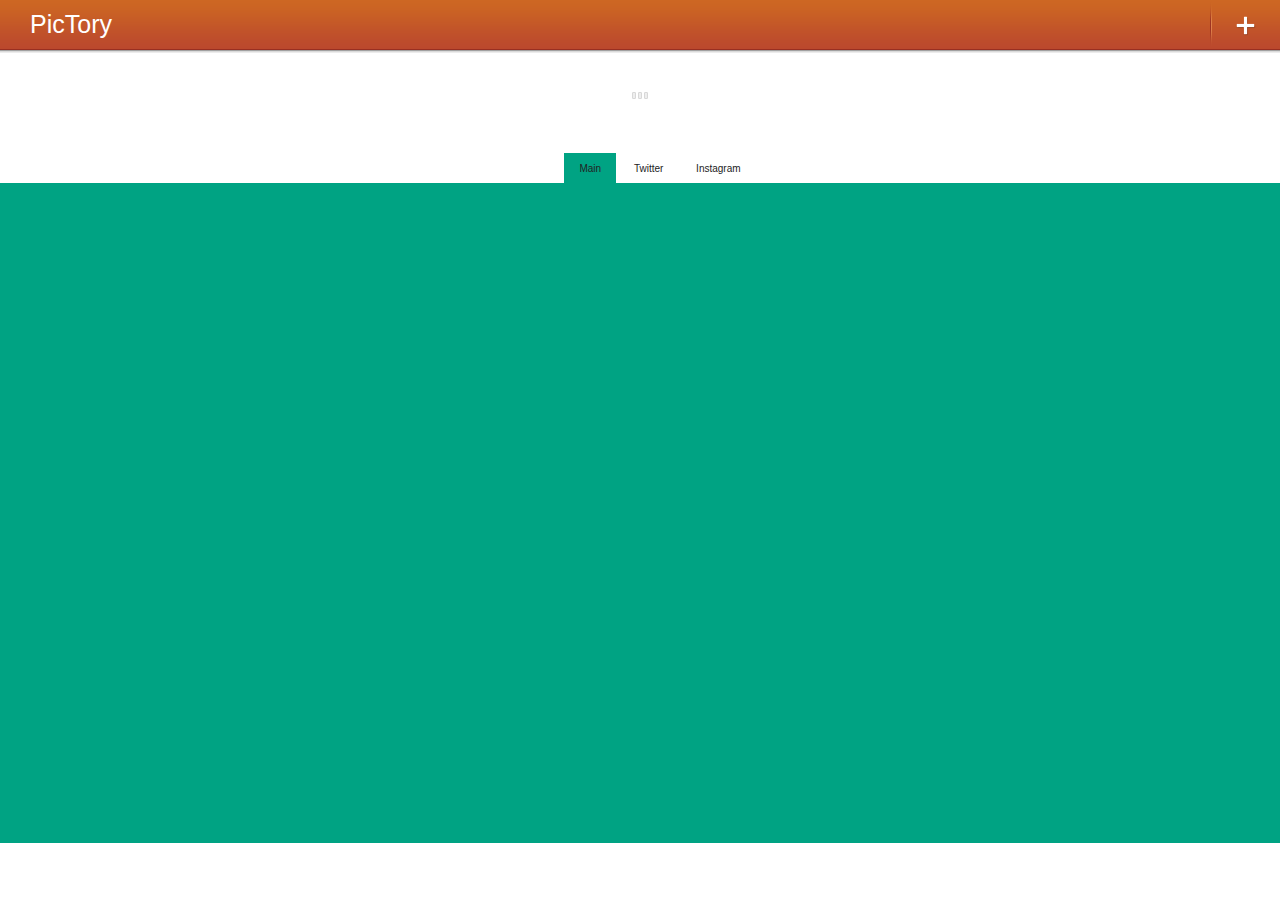
<file: index.html>
<!DOCTYPE html>
<html>
<head>
	<meta charset="utf-8" />
	<title>PicTory</title>
	<link rel="stylesheet" type="text/css" href="css/headers.css" />
	<link rel="stylesheet" type="text/css" href="css/input_areas.css" />
	<link rel="stylesheet" type="text/css" href="css/buttons.css" />
	<link rel="stylesheet" type="text/css" href="css/action_icons.css" />
	<link rel="stylesheet" type="text/css" href="css/my.css" />
	<link rel="stylesheet" type="text/css" href="css/timeline.css" />
	<script src="js/jquery.js"></script>
	<script src="js/jquery.event.move.js"></script>
	<script src="js/jquery.event.swipe.js"></script>
	<script src="js/app.js"></script>
	<script src="js/d3.js"></script>
	<script src="js/timeline.js"></script>
	<script src="js/carousel.js"></script>
</head>
<body role="app">
	<main id="main" role="region">
		<header>
			<menu type="toolbar">
				<a data-link="share"><span class="icon icon-add">compartir</span></a>
			</menu>
			<h1>PicTory</h1>
		</header>
		<aside id="timeline">
			<img class="loading" src="img/ajax-loader.gif" />
		</aside>
		<nav>
			<ul>
				<li class="tab-link current" data-tab="mine">Main</li>
				<li class="tab-link" data-tab="Twitter">Twitter</li>
				<li class="tab-link" data-tab="Instagram">Instagram</li>
			</ul>
		</nav>
		<section id="mine" class="current"></section>
		<section id="twitter"></section>
		<section id="instalar"></section>
	</main>
	<section id="share" hidden role="region">
		<header>
			<a data-link="main"><span class="icon icon-back">volver</span></a>
			<h1>Comparte</h1>
		</header>
		<form id="upload" onsubmit="return false">
			<input type="hidden" name="latitud"></input>
			<input type="hidden" name="longitud"></input>
			<p>
				<input type="text" name="titulo" placeholder="Título" maxlength="30" required />
			</p>
			<p>
				<textarea name="descripcion" placeholder="Descripción" maxlength="120"></textarea>
			<p>
				<img id="media" class="imagenTemporal empty" src="img/empty.png" />
				<input id="media-sec" style="display:none" type="file" />
				<span class="removeImage">X</span>
				<select name="categoria">
					<option disabled="disabled" selected="selected">Categorías</option>
					<option>Eventos/Ocio</option> 
					<option>Animales</option>
					<option>Comida</option>
					<option>Deporte</option>
					<option>Viajes/Turismo</option>
					<option>Personas</option>
				</select>
			</p>
			<p>
				<button type="button" class="default">Comparte</button>
			</p>
		</form>
	</section>

</body>
</html>
</file>
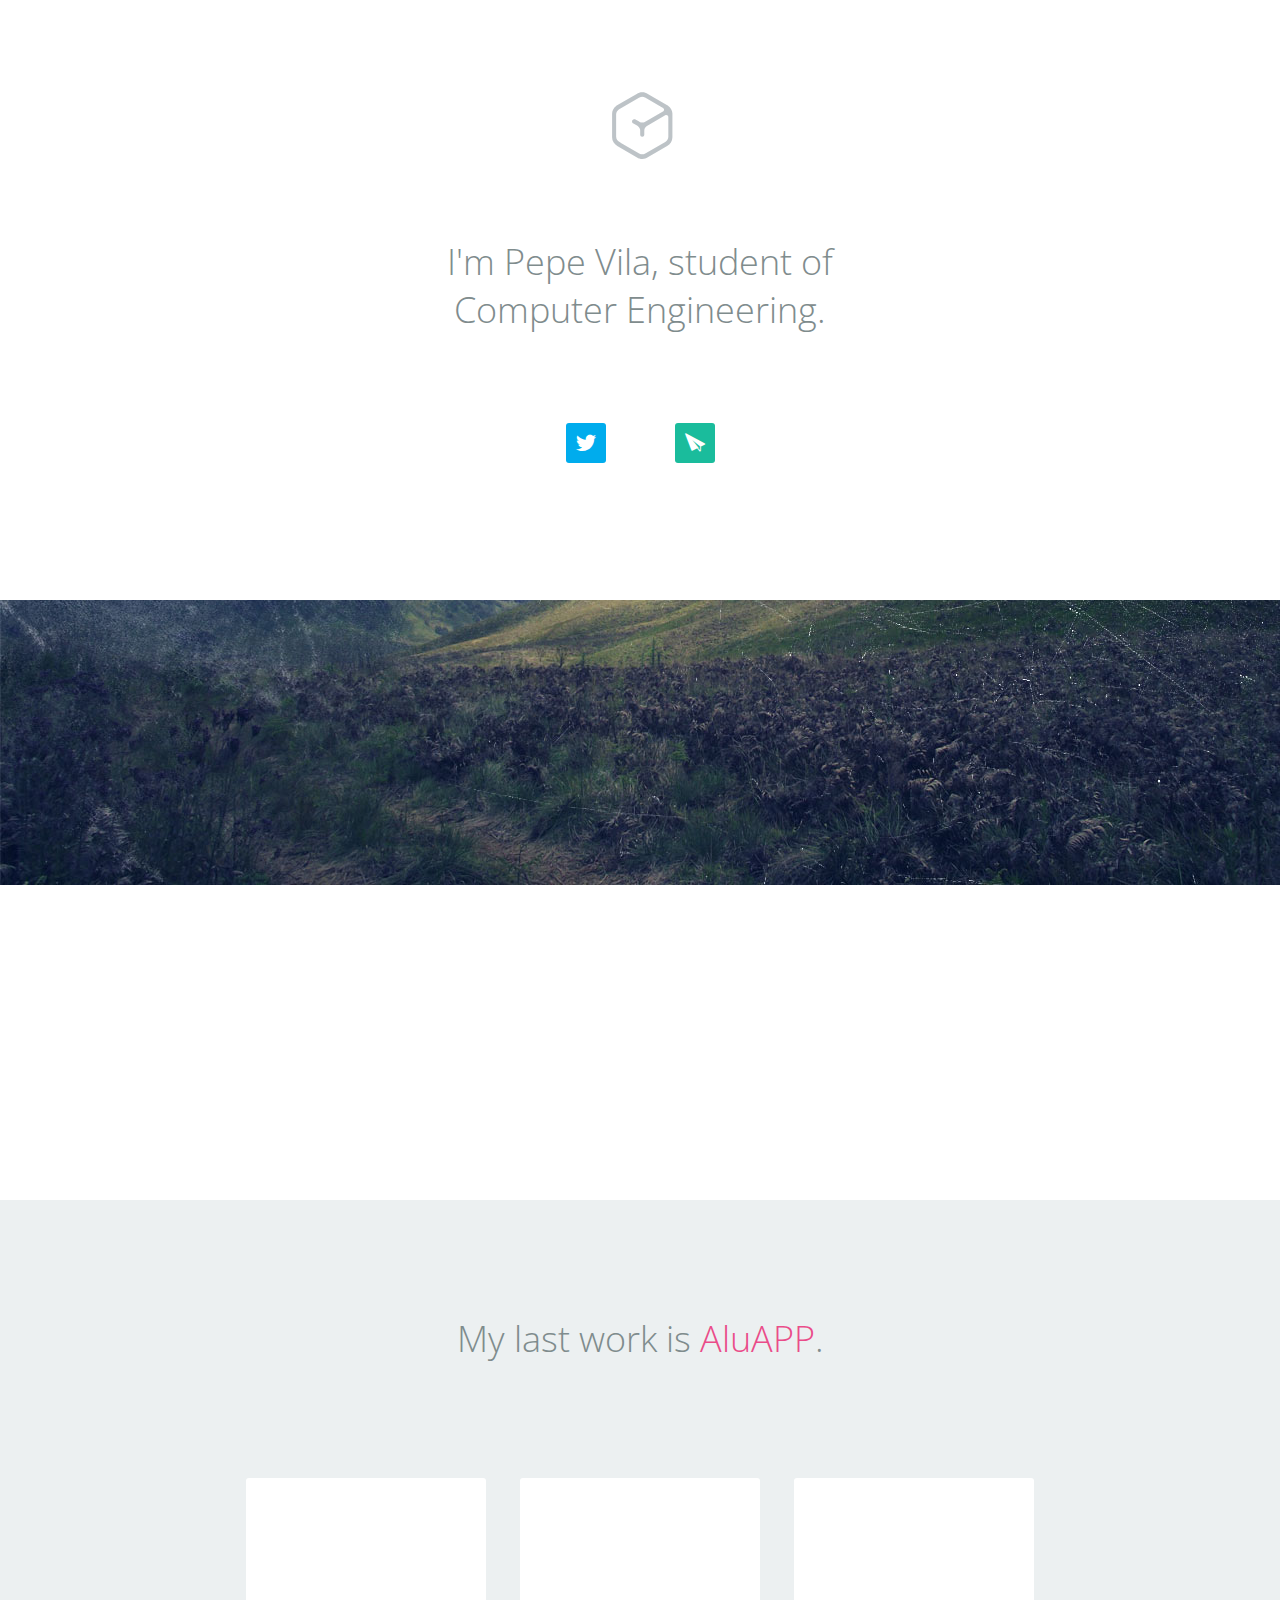
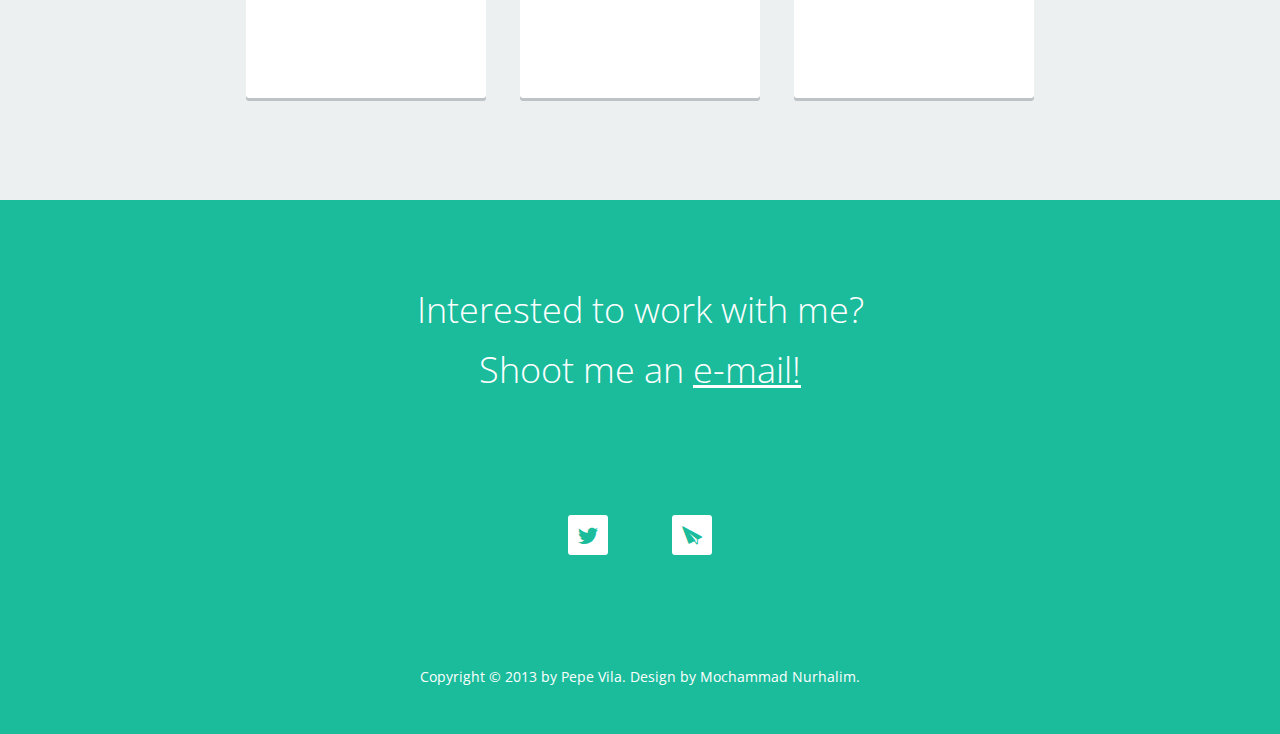
<file: web/index.html>
<!DOCTYPE html>
<html>
<head>

	<meta http-equiv="Content-Type" content="text/html; charset=UTF-8" />
	<title>Pepe Vila</title>

	<link rel="shortcut icon" href="img/fav.png" />
	<link rel="stylesheet" type="text/css" href="css/style.css" />
	<link rel="stylesheet" type="text/css" href="css/css.css" media="only screen and (min-device-width: 768px)" />
	<link rel="stylesheet" type="text/css" href="css/m-css.css" media="only screen and (max-device-width: 767px)" />
	
	<script type="text/javascript" src="js/jquery-latest.js"></script>
	<script type="text/javascript" src="js/main.js"></script>

</head>

<body data-twttr-rendered="true">

<header>
	<a href="index.html" class="logo"><span aria-hidden="true" class="icon-oe"></span></a>
	<div class="quote">I'm Pepe Vila, student of<br />Computer Engineering.</div>
	<div class="icon">
		<div class="twitter"><a href="https://twitter.com/cgvwzq" class="a"><span aria-hidden="true" class="icon-Twitter"></span></a></div>
		<div class="plane"><a href="mailto:pvtolkien@gmail.com" class="a"><span aria-hidden="true" class="icon-plane"></span></a></div>
	</div>
</header>

<!-- CONTENT -->
<div class="banner">
	<img src="img/photo.jpg" alt="Banner" data-type="vertical" data-start="0" data-speed="6" data-end="" data-current="-175" style="top: -175px;" />
	<div class="quote" data-type="vertical" data-start="0" data-speed="3" data-end="" data-current="330" style="top: 330px;">Focusing on Web Security and Backend programming.<br>I <a href="#" id="towork" class="underlink">work</a> as a freelancer and do <a href="http://hendrix-http.cps.unizar.es/~a594190/" class="underlink">stuff</a>.
	</div>
</div>

<section class="wrapper">
	<div class="quote">My last work is <a href="#" class="underlink">AluAPP</a>.</div>
	<div class="drib-list clearfix" id="user">
		<div class="drib-item" style="opacity: 1; top: 0px;"><div class="drib-image"></div></div>
		<div class="drib-item" style="opacity: 1; top: 0px;"><div class="drib-image"></div></div>
		<div class="drib-item" style="opacity: 1; top: 0px;"><div class="drib-image"></div></div>
	</div>	
</section>

<footer>
	<div class="quote">Interested to work with me?<br />Shoot me an <a href="mailto:pvtolkien@gmail.com">e-mail!</a></div> 

	<div class="icon">
		<div class="twitter"><a href="https://twitter.com/cgvwzq"><span aria-hidden="true" class="icon-Twitter"></span></a></div>
		<div class="plane"><a href="mailto:pvtolkien@gmail.com"><span aria-hidden="true" class="icon-plane"></span></a></div>
	</div>

	<div class="copyright">Copyright © 2013 by <a href="index.html">Pepe Vila</a>. Design by Mochammad Nurhalim.</div>
	<div class="clear"></div>

</footer>

</body>
</html>
</file>
<file: css/headers.css>
/* ----------------------------------
 * HEADERS: default
 * ---------------------------------- */
*[role="region"] > header:first-child {
  position: relative;
  z-index: 10;
  padding: 0;
  height: 5rem;
  color: #fff;
  background: url(headers/images/ui/header.png) repeat-x 0 0;
  background-size: auto 100%;
  border: none;
}

*[role="region"] > header:first-child:after {
  content: "";
  display: block;
  height: 0.3rem;
  position: absolute;
  top: 100%;
  left: 0;
  right: 0;
  background: url(headers/images/ui/shadow.png) repeat-x;
  background-size: auto 100%;
}

*[role="region"] > header:first-child h1 {
  font-size: 2.5rem;
  line-height: 4.8rem;
  text-align: left;
  color: #fff;
  white-space: nowrap;
  text-overflow: ellipsis;
  display: block;
  overflow: hidden;
  margin: 0 0 0 3rem;
  padding-right: 1rem;
  height: 100%;
  font-weight: normal;
}

*[role="region"] > header:first-child h1 em {
  font-weight: 400;
  font-size: 1.5rem;
  line-height: 1em;
  font-style: normal;
}

*[role="region"] > header:first-child form {
  display: block;
  overflow: hidden;
  position: relative;
  padding: 1rem 1rem 0 0.5rem ;
  margin-left: 2.5rem;
}

*[role="region"] > header:first-child input[type="text"] {
  width: 100%;
  height: 3rem;
  box-sizing: border-box;
  -moz-box-sizing: border-box;
  padding: 0 0.8rem;
  border: solid 0.1rem #9d4123;
  border-top-color: #a6501e;
  border-radius: 0.3rem;
  background: #fff url(headers/images/ui/shadow.png) repeat-x left -0.1rem;
  font-size: 1.5rem;
  line-height: 3em;
  box-shadow: none;
}

*[role="region"] > header:first-child form button[type="reset"] {
  font-size: 0;
  overflow: hidden;
  position: absolute;
  right: 1rem;
  top: 1rem;
  bottom: 0;
  width: 3rem;
  height: auto;
  margin: 0;
  display: none;
  border: none;
  background: url(headers/images/icons/clear.png) no-repeat center center / 1.7rem auto;
}

*[role="region"] > header:first-child input[type="text"]:valid + button[type="reset"] {
  display: block;
}

/* Generic set of actions in toolbar */
*[role="region"] > header:first-child menu[type="toolbar"] {
  height: 100%;
  float: right;
}

*[role="region"] > header:first-child menu[type="toolbar"] a,
*[role="region"] > header:first-child menu[type="toolbar"] button {
  -moz-box-sizing: border-box;
  position: relative;
  float: left;
  width: auto;
  min-width: 5rem;
  height: 5rem;
  margin-bottom: 0;
  padding: 0 1rem;
  border-radius: 0;
  line-height: 5rem;
  background: none;
  text-align: center;
  text-shadow: none;
  z-index: 5;
}

*[role="region"] > header:first-child menu[type="toolbar"] a:last-child,
*[role="region"] > header:first-child menu[type="toolbar"] button:last-child {
  background: url(headers/images/ui/separator.png) no-repeat left center / auto 4.8rem;
  margin-left: -0.2rem;
  z-index: 1;
}

*[role="region"] > header:first-child menu[type="toolbar"] {
  padding: 0;
  margin: 0;
}

*[role="region"] > header:first-child a,
*[role="region"] > header:first-child button {
  border: none;
  padding: 0;
  overflow: hidden;
  font-weight: 400;
  font-size: 1.5rem;
  line-height: 1.1em;
  color: #fff;
  border-radius: 0;
  text-decoration: none;
}


/* Pressed state */
*[role="region"] > header:first-child a::-moz-focus-inner,
*[role="region"] > header:first-child button::-moz-focus-inner,
*[role="region"] > header:first-child a:active,
*[role="region"] > header:first-child button:active,
*[role="region"] > header:first-child a:focus,
*[role="region"] > header:first-child button:focus {
  outline: none !important;
  border: none !important;
}

*[role="region"] > header:first-child a:not([aria-disabled="true"]):active .icon:after,
*[role="region"] > header:first-child button:not(:disabled):active .icon:after,
*[role="region"] > header:first-child menu[type="toolbar"] a:not([aria-disabled="true"]):active,
*[role="region"] > header:first-child menu[type="toolbar"] button:not(:disabled):active  {
  background: #008aaa !important;
  transition: background 0.2s ease;
}

/* Disabled state */
*[role="region"] > header:first-child menu[type="toolbar"] a[aria-disabled="true"],
*[role="region"] > header:first-child menu[type="toolbar"] button[disabled]  {
  opacity: 0.5;
}

*[role="region"] > header:first-child a:first-letter,
*[role="region"] > header:first-child button:first-letter {
  text-transform: uppercase;
}

/* Icon definitions */
*[role="region"] > header:first-child .icon {
  position: relative;
  float: none;
  display: inline-block;
  vertical-align: top;
  width: 3rem;
  height: 4.9rem;
  margin: 0 -1rem;
  background: transparent no-repeat center center / 3rem auto;
  font-size: 0;
  overflow: hidden;
}

*[role="region"] > header:first-child .icon.icon-add {
  background-image: url(headers/images/icons/add.png);
}

*[role="region"] > header:first-child .icon.icon-compose {
  background-image: url(headers/images/icons/compose.png);
}

*[role="region"] > header:first-child .icon.icon-edit {
  background-image: url(headers/images/icons/edit.png);
}

*[role="region"] > header:first-child .icon.icon-send {
  background-image: url(headers/images/icons/send.png);
}

*[role="region"] > header:first-child .icon.icon-close {
  background-image: url(headers/images/icons/close.png);
}

*[role="region"] > header:first-child .icon.icon-back {
  background-image: url(headers/images/icons/back.png);
}

*[role="region"] > header:first-child .icon.icon-menu {
  background-image: url(headers/images/icons/menu.png);
}

*[role="region"] > header:first-child .icon.icon-user {
  background-image: url(headers/images/icons/user.png);
}

*[role="region"] > header:first-child .icon.icon-reply {
  background-image: url(headers/images/icons/reply.png);
}

*[role="region"] > header:first-child .icon.icon-reply-all {
  background-image: url(headers/images/icons/reply-all.png);
}

*[role="region"] > header:first-child .icon.twitter {
  background-image: url(headers/images/icons/twitter.png);
}

/* Navigation links (back, cancel, etc) */
*[role="region"] > header:first-child > button,
*[role="region"] > header:first-child > a {
  position: absolute;
  left: 0;
  width: 5rem;
  height: 5rem;
  background: url(headers/images/ui/separator-large.png) no-repeat 2rem top / 0.2rem 5rem;
  overflow: hidden;
}

*[role="region"] > header:first-child > button::-moz-focus-inner {
  border: 0;
  padding: 0;
}

*[role="region"] > header:first-child > button .icon,
*[role="region"] > header:first-child > a .icon {
  position: static;
  display: block;
  width: 2rem;
  height: 4.9rem;
  margin: 0;
  overflow: visible;
  font-size: 0;
}

*[role="region"] > header:first-child > button .icon:after,
*[role="region"] > header:first-child > a .icon:after {
  content: "";
  position: absolute;
  left: 0;
  top: 0;
  z-index: -1;
  width: 2rem;
  height: 4.9rem;
  background-color: #a03f25;
}

*[role="region"] > header > a .icon.icon-menu,
*[role="region"] > header > button .icon.icon-menu {
  background-position: -1.1rem center;
}

/* ----------------------------------
 * HEADERS: subheader
 * ---------------------------------- */

*[role="region"] > header {
  z-index: 0;
  height: auto;
}

*[role="region"] > header:after {
  display: none;
}

*[role="region"] header h2 {
  margin: 0;
  padding: 0.8rem 3rem;
  color: #424242;
  font-weight: 400;
  font-size: 1.5rem;
  line-height: 1.8rem;
  border-bottom: solid 0.1rem #e6e6e6;
}

/* ----------------------------------
 * HEADERS: dark
 * ---------------------------------- */
*[role="region"].skin-dark > header:first-child,
.skin-dark *[role="region"] > header:first-child {
  background-image: url(headers/images/ui/dark/header.png);
}

*[role="region"].skin-dark > header:first-child menu[type="toolbar"] a:last-child,
.skin-dark *[role="region"] > header:first-child menu[type="toolbar"] a:last-child,
*[role="region"].skin-dark > header:first-child menu[type="toolbar"] button:last-child,
.skin-dark *[role="region"] > header:first-child menu[type="toolbar"] button:last-child {
  background: url(headers/images/ui/dark/separator.png) no-repeat left center / auto 4.8rem;
}

/* Navigation links (back, cancel, etc) */
*[role="region"].skin-dark > header:first-child > a .icon:after,
.skin-dark *[role="region"] > header:first-child > a .icon:after,
*[role="region"].skin-dark > header:first-child > button .icon:after,
.skin-dark *[role="region"] > header:first-child > button .icon:after {
  background-image:  url(headers/images/ui/dark/negative.png);
  background-color: transparent;
}

*[role="region"].skin-dark > header:first-child a,
.skin-dark *[role="region"] > header:first-child a,
*[role="region"].skin-dark > header:first-child button,
.skin-dark *[role="region"] > header:first-child button {
  background: url(headers/images/ui/dark/separator-large.png) no-repeat 2rem top / 0.2rem 4.8rem;
}

*[role="region"].skin-dark header h2,
.skin-dark *[role="region"] header h2 {
  background: #2e3c3f url(headers/images/ui/organic/subheader.png);
  color: #fff;
  border: none;
}

/* ----------------------------------
 * HEADERS: organic
 * ---------------------------------- */

*[role="region"].skin-organic > header:first-child,
.skin-organic *[role="region"] > header:first-child {
  background-image: url(headers/images/ui/noise-pattern.png), url(headers/images/ui/organic/header.png);
  background-size: auto;
}

*[role="region"].skin-organic > header:first-child menu[type="toolbar"] a:last-child,
.skin-organic *[role="region"] > header:first-child menu[type="toolbar"] a:last-child,
*[role="region"].skin-organic > header:first-child menu[type="toolbar"] button:last-child,
.skin-organic *[role="region"] > header:first-child menu[type="toolbar"] button:last-child {
  background: url(headers/images/ui/organic/separator.png) no-repeat left center / auto 4.8rem;
}

/* Navigation links (back, cancel, etc) */
*[role="region"].skin-organic > header:first-child > a .icon:after,
.skin-organic *[role="region"] > header:first-child > a .icon:after,
*[role="region"].skin-organic > header:first-child > button .icon:after,
.skin-organic *[role="region"] > header > button .icon:after {
  background: #23292b url(headers/images/ui/noise-pattern.png);
  background-size: auto;
}

*[role="region"].skin-organic > header:first-child a,
.skin-organic *[role="region"] > header:first-child a,
*[role="region"].skin-organic > header:first-child button,
.skin-organic *[role="region"] > header:first-child button {
  background: url(headers/images/ui/organic/separator-large.png) no-repeat 2rem top / 0.2rem 4.8rem;
}

*[role="region"].skin-organic header h2,
.skin-organic *[role="region"] header h2 {
  background: #5c6a6d url(headers/images/ui/organic/subheader.png);
  color: #fff;
  border: none;
}

/* ----------------------------------
 * HEADERS: right-to-left tweaks
 * ---------------------------------- */

html[dir="rtl"] *[role="region"] > header:first-child h1 {
  text-align: right;
  margin: 0 3rem 0 0;
}

html[dir="rtl"] *[role="region"] > header:first-child button,
html[dir="rtl"] *[role="region"] > header:first-child a {
  left: inherit;
  right: 0;
}

html[dir="rtl"] *[role="region"] > header:first-child > button .icon,
html[dir="rtl"] *[role="region"] > header:first-child > a .icon {
  margin-left: 0;
  margin-right: -2rem;
}

html[dir="rtl"] *[role="region"] > header:first-child > button .icon:after,
html[dir="rtl"] *[role="region"] > header:first-child > a .icon:after {
  left: inherit;
  right: 0;
}

html[dir="rtl"] *[role="region"] > header:first-child .icon.icon-back {
  background-image: url(headers/images/icons/back-rtl.png);
}
</file>
<file: css/input_areas.css>
input[type="text"],
input[type="password"],
input[type="email"],
input[type="tel"],
input[type="search"],
input[type="url"],
input[type="number"],
input[type="date"],
textarea {
  -moz-box-sizing: border-box;
  box-sizing: border-box;
  display: block;
  overflow: hidden;
  width: 100%;
  height: 4rem;
  resize: none;
  padding: 0 1.2rem;
  font-size: 1.8rem;
  line-height: 4rem;
  border: 0.1rem solid #ccc;
  border-radius: 0.3rem;
  box-shadow: none;
  background: #fff url(input_areas/images/ui/shadow.png) repeat-x;
}

textarea {
  height: 10rem;
  max-height: 10rem;
  line-height: 2rem;
  margin: 0;
}

input:invalid,
textarea:invalid {
  border: 0.1rem solid #820000;
  color: #b90000;
}

input::-moz-placeholder,
textarea::-moz-placeholder {
  color: #858585;
  opacity: 1;
}

input:-moz-placeholder,
textarea:-moz-placeholder {
  color: #858585;
  opacity: 1;
}

form p {
  position: relative;
  margin: 0;
}

form p + p {
  margin-top: 1rem;
}

form p input + button[type="reset"],
form p textarea + button[type="reset"] {
  position: absolute;
  top: 50%;
  right: 0;
  width: 3rem;
  height: 4rem;
  padding: 0;
  border: none;
  font-size: 0;
  opacity: 0;
  pointer-events: none;
  background: transparent url(input_areas/images/icons/clear.png) no-repeat 50% 50% / 1.7rem auto;
}

form.skin-dark p input + button[type="reset"],
form.skin-dark p textarea + button[type="reset"] {
  background-image: url(input_areas/images/icons/clear-dark.png);
}

li input + button[type="reset"]:after,
li textarea + button[type="reset"]:after {
  background: none;
}

form p input + button[type="reset"],
form p textarea + button[type="reset"] {
  top: 0;
  margin: 0;
}

textarea {
  padding: 1.2rem;
}

form p input:focus {
  padding-right: 3rem;
}

form p input:focus + button[type="reset"],
form p textarea:focus + button[type="reset"] {
  opacity: 1;
  pointer-events: all;
}

/* Fieldset */
fieldset {
  position: relative;
  overflow: hidden;
  margin: 0;
  padding: 0;
  border-radius: 0.3rem;
  border: 0.1rem solid rgba(0,0,0,.2);
  font-size: 1.8rem;
  line-height: 1em;
  background: #fff url(input_areas/images/ui/shadow.png) repeat-x left top;
}

fieldset  + fieldset {
  margin-top: 1.5rem;
}

fieldset legend {
  -moz-box-sizing: border-box;
  box-sizing: border-box;
  position: absolute;
  width: 9.5rem;
  height: 100%;
  padding: 0 0.5rem 0 1.5rem;
  white-space: nowrap;
  text-overflow: ellipsis;
  overflow: hidden;
  color: #333;
  line-height: 4rem;
  text-transform: uppercase;
}

fieldset legend.action {
  background: url(input_areas/images/icons/arrow.png) no-repeat 100% 100% / 1.2rem;
}

fieldset legend:active {
  background-color: #008caa;
  text-shadow: 0.1rem 0.1rem 0 rgba(255,255,255,.3);
}

fieldset section input[type="text"],
fieldset section input[type="password"],
fieldset section input[type="email"],
fieldset section input[type="tel"],
fieldset section input[type="search"],
fieldset section input[type="number"],
fieldset section textarea {
  height: 4rem;
  border: none;
  border-radius: 0;
  background: none;
}

fieldset section {
  display: block;
  border-left: 0.1rem solid #ddd;
  border-radius: 0 0.3rem 0.3rem 0;
  overflow: hidden;
  margin-left: 9.5rem;
}

fieldset section p {
  margin: 0;
  border-bottom: 0.1rem solid #ddd;
}

fieldset section p:last-child {
  border-bottom: none;
}

form[role="search"] {
  position: relative;
  height: 3.7rem;
  background: #dbe3eb;
}

form[role="search"].skin-dark {
  background: url(input_areas/images/ui/background-dark.png) repeat;
  background-size: 2rem;
}

form[role="search"].bottom {
  background: #fff;
}

form[role="search"]:before {
  content: "";
  position: absolute;
  top: 1rem;
  left: 1rem;
  height: 1.6rem;
  width: 1.6rem;
  background: url(input_areas/images/icons/search.png) no-repeat;
  background-size: 1.6rem;
}

form[role="search"].bottom:before {
  display: none;
}

form[role="search"].skin-dark:before {
  background-image: url(input_areas/images/icons/search-dark.png);
}

form[role="search"]:after {
  content: "";
  position: absolute;
  top: 3.6rem;
  right: 0;
  left: 0;
  height: 0.4rem;
  background: url(input_areas/images/ui/shadow-search.png) repeat-x left top;
  border-top: 0.1rem solid #fff;
}

form[role="search"].bottom:after {
  content: "";
  position: absolute;
  top: -0.4rem;
  background: url(input_areas/images/ui/shadow-invert.png) repeat-x 0 100%;
  border-color: transparent;
}
form[role="search"].skin-dark:after {
  border-color: #2b3538;
}

section[role="region"] > header:first-child + form[role="search"]:after{
  background: none;
}

form[role="search"] p {
  padding: 0.4rem 1.2rem 0 3.2rem;
  overflow: hidden;
}

form[role="search"].bottom p {
  padding: 0.4rem 1.2rem 0 1.2rem;
}

form[role="search"] p input,
form[role="search"] p textarea {
  height: 3rem;
  border: none;
  background: none;
  font-size: 1.8rem;
  padding: 0.5rem 0;
}

form[role="search"] p input:focus {
  padding: 0 2rem 0 0;
}

form[role="search"] p input:invalid, 
form[role="search"] p textarea:invalid {
  border: none;
}

form[role="search"].skin-dark p input,
form[role="search"].skin-dark p textarea {
  color: #fff;
}

form[role="search"] button.icon {
  float: left;
  height: 3.7rem;
  width: 3rem;
  border: none;
  font-size: 0;
  background: url(input_areas/images/ui/separator.png) no-repeat 100% 50%,
              url(input_areas/images/ui/background.png) repeat-x 0 100%;
  background-size: auto 100%;
  border-radius: 0;
  margin: 0;
  padding: 0;
  margin: 0;
  position: relative;
}

form[role="search"] button.icon:before {
  content: "";
  position: absolute;
  width: 3rem;
  height: 3.7rem;
  background: transparent center no-repeat;
  top: 0;
  left: 0;
}

form[role="search"] p button[type="reset"] {
  right: 0;
}

form[role="search"] button[type="submit"] {
  float: right;
  min-width: 6rem;
  height: 3.7rem;
  padding: 0 1.5rem;
  border: none;
  color: #000;
  font-weight: 500;
  font-size: 1.6rem;
  line-height: 3.2rem;
  background: url(input_areas/images/ui/separator.png) no-repeat 0 50%;
  background-size: auto 100%;
  border-radius: 0;
  width: auto;
  border-radius: 0;
  margin: 0;
}

form[role="search"].bottom button[type="submit"] {
  color: #333;
  background: url(input_areas/images/ui/separator.png) no-repeat 0 50%,
              url(input_areas/images/ui/active.png) repeat-x 0 100%;
}

form[role="search"].skin-dark button[type="submit"] {
  color: #fff;
  background-image: url(input_areas/images/ui/separator-dark.png);
}

form[role="search"] button[type="submit"] + p > textarea {
  height: 3rem;
  line-height: 2rem;
  font-size: 1.8rem;
}

form[role="search"] button[type="submit"] + p button {
  height: 3.7rem;
}

form[role="search"].full button[type="submit"] {
  display: none;
}

form[role="search"] button.icon:active,
form[role="search"] button[type="submit"]:active {
  background: #008caa;
  text-shadow: 0.1rem 0.1rem 0 rgba(255,255,255,.3);
}

form[role="search"] button[type="submit"][disabled] {
  color: #adadad;
  background: url(input_areas/images/ui/separator.png) no-repeat 0 50%,
              url(input_areas/images/ui/background.png) repeat-x 0 100%;
}

form p button[type="reset"]:focus,
form p button[type="reset"]::-moz-focus-inner {
  border: none;
  outline: none;
}

html[dir="rtl"] form p input:valid,
html[dir="rtl"] form p input:valid:focus {
  padding: 0 1.2rem 0 3rem;
}

html[dir="rtl"] form p input + button[type="reset"],
html[dir="rtl"] form p textarea + button[type="reset"] {
  right: auto;
  left: 0;
}

html[dir="rtl"] fieldset legend.action:after {
  margin: 0 0.5rem 0 0;
}

html[dir="rtl"] fieldset legend {
  padding: 0 1.5rem 0 0.5rem;
}

html[dir="rtl"] form[role="search"] p input {
  padding: 0;
}

html[dir="rtl"] form[role="search"] p input:focus {
  padding: 0 0 0 2rem;
}

html[dir="rtl"] form[role="search"] button[type="submit"] + p > button {
  left: 0;
}
</file>
<file: css/buttons.css>
/* ----------------------------------
 * Buttons
 * ---------------------------------- */

.button::-moz-focus-inner,
a[role="button"]::-moz-focus-inner,
button::-moz-focus-inner {
  border: none;
  outline: none;
}

button,
a[role="button"],
.button {
  width: 100%;
  height: 3.8rem;
  margin: 0 0 1rem;
  padding: 0 1.5rem;
  -moz-box-sizing: border-box;
  box-sizing: border-box;
  display: inline-block;
  vertical-align: middle;
  text-overflow: ellipsis;
  white-space: nowrap;
  overflow: hidden;
  background: #fafafa url(buttons/images/ui/default.png) repeat-x left bottom / auto 100%;
  border: 0.1rem solid #a6a6a6;
  border-radius: 0.2rem;
  font-weight: 500;
  font-size: 1.6rem;
  line-height: 3.8rem;
  color: #333;
  text-align: center;
  text-shadow: 0.1rem 0.1rem 0 rgba(255,255,255,0.3);
  text-decoration: none;
  outline: none;
}

/* Press (default & recommend) */
button:active,
a[role="button"]:active,
button.recommend:active,
a.recommend[role="button"]:active  {
  border-color: #008aaa;
  background: #008aaa;
  background-size: auto 100%;
  color: #333;
}

/* Recommend */
button.recommend,
a[role="button"].recommend {
  background-image: url(buttons/images/ui/recommend.png);
  background-color: #00caf2;
  border-color: #008eab;
}

/* Danger */
button.danger,
a.danger[role="button"],
span.danger[role="button"] {
  background-image: url(buttons/images/ui/danger.png);
  background-color: #b70404;
  color: #fff;
  text-shadow: none;
  border-color: #820000;
}

/* Danger Press */
button.danger:active,
a[role="button"].danger:active,
.button.danger:active {
  background-image: url(buttons/images/ui/danger-press.png);
  background-color: #890707;
}

/* Disabled (default & recommend) */
button[disabled],
a[role="button"][aria-disabled="true"],
.button[aria-disabled="true"],
button[disabled].recommend,
a[role="button"][aria-disabled="true"].recommend,
.button[aria-disabled="true"].recommend {
  background: #e7e7e7;
  border-color: #c7c7c7;
  color: #c7c7c7;
  text-shadow: none;
  pointer-events: none;
}

/* Danger disabled */
button[disabled].danger,
.button[aria-disabled="true"].danger,
a[role="button"][aria-disabled="true"].danger {
  background: #c68484;
  border-color: #a56464;
  color: #a56464;
  text-shadow: none;
  pointer-events: none;
}

/* Disabled with dark background */
.dark button[disabled],
.dark .button[aria-disabled="true"],
.dark a[role="button"][aria-disabled="true"] {
  background: #5f5f5f;
  color: #4d4d4d;
  border-color: #4d4d4d;
  text-shadow: none;
  pointer-events: none;
}


/* ----------------------------------
 * Buttons inside lists
 * ---------------------------------- */

li button,
li a[role="button"],
li .button {
  position: relative;
  background: #e7e7e7;
  text-align: left;
  /* For hacking box-shadows we need overflow:visible; so we lose text-overflows...*/
  white-space: normal;
  overflow: visible;
}

/* Hacking box-shadow */
li button:after,
li a[role="button"]:after,
li .button:after {
  content: "";
  position: absolute;
  top: 100%;
  left: 0;
  right: 0;
  height: 0.2rem;
  background: url( buttons/images/ui/shadow.png) repeat-x left bottom / auto 100%;
}

/* Press */
li a[role="button"]:active:after,
li .button:active:after,
li button:active:after {
  opacity: 0;
}

/* Disabled */
li button[disabled]:after,
li a[role="button"][aria-disabled="true"]:after,
li .button[aria-disabled="true"]:after {
  background: none;
}

/* Icons */
li button.icon,
li a[role="button"].icon,
li .button.icon {
  padding-right: 3rem;
}

li button.icon:before,
li a[role="button"].icon:before,
li .button.icon:before {
  content: "";
  width: 3rem;
  height: 3rem;
  position: absolute;
  top: 50%;
  right: 0;
  margin-top: -1.5rem;
  background: transparent no-repeat center center / 100% auto;
  pointer-events: none;
}

li button.icon-view:before,
li a[role="button"].icon-view:before {
  background: url(buttons/images/icons/view.png) no-repeat 1.6rem 0 / 1rem 9rem;
}

li button.icon-view:active:before,
li a[role="button"].icon-view:active:before {
  background-position: 1.6rem -3rem;
}

li button.icon-view:disabled:before,
li a[role="button"][aria-disabled="true"].icon-view:before {
  background-position: 1.6rem -6rem;
}

li button.icon-dialog,
li a[role="button"].icon-dialog,
li .button.icon-dialog {
  font-size: 1.7rem;
}

li button.icon-dialog:before,
li a[role="button"].icon-dialog:before,
li .button.icon-dialog:before {
  background: url(buttons/images/icons/dialog.png) no-repeat 1.6rem 0 / 1rem 9rem;
  top: 100%;
  margin-top: -2.4rem;
}

li button.icon-dialog:active:before,
li a[role="button"].icon-dialog:active:before,
li .button.icon-dialog:active:before {
  background-position: 1.6rem -3rem;
}

li button.icon-dialog:disabled:before,
li a[role="button"][aria-disabled="true"].icon-dialog:before,
li .button[aria-disabled="true"].icon-dialog:before {
  background-position: 1.6rem -6rem;
}


/* ----------------------------------
 * Buttons inside lists, compact mode
 * ---------------------------------- */

ul.compact,
ol.compact {
  padding: 0 1.5rem 1.5rem 1.5rem;
}

ul.compact li,
ol.compact li {
  padding: 1.5rem 0 0.5rem 0;
  border-bottom: solid #bdbdbd 0.1rem;
  display: block;
  overflow: hidden;
}

ul.compact li label,
ol.compact li label {
  padding: 0 1.5rem 1rem 1.5rem;
  color: #333;
  font-weight: normal;
  font-size: 1.6rem;
  line-height: 1.8rem;
  display: block;
  text-overflow: ellipsis;
  white-space: nowrap;
  overflow: hidden;
}

/* Inputs inside of .button */
.button input,
body[role="application"] .button input {
  border: 0;
  background: none;
}

/* Hides dropdown arrow until bug #649849 is fixed */
.button.icon select {
   width: 130%;
}
</file>
<file: css/action_icons.css>
.action-icon:before {  width: 3rem;  height: 3rem;  position: absolute;  content: "";  background: url(action_icons.png) no-repeat;  background-size: 3rem 192rem;}button.action-icon,a[role="button"].action-icon {  padding: 0 2rem 0 4rem;  text-align: left;  position: relative;  color: #717171;}button.action-icon:before,a[role="button"].action-icon:before {  left: 0.5rem;  top: 0.3rem;}*[role="region"] > header:first-child .icon.action-icon:before {  top: 1rem;  left: 0;}*[role="region"] > header:first-child menu[type="toolbar"] a:last-child .icon.action-icon:before, *[role="region"] > header:first-child menu[type="toolbar"] button:last-child .icon.action-icon:before {  top: 1rem;  left: 0;}*[role="region"] > header:first-child > button .icon.action-icon:before, *[role="region"] > header:first-child > a .icon.action-icon:before {  left: -0.5rem;}[role="toolbar"] button {  position: relative;}[role="toolbar"] .action-icon:before {  left: 1.25rem;  top: 0.5rem;}[data-type="list"] aside.icon {  top: 1.5rem;  height: 4.5rem;}[role="tablist"].bottom > [role="tab"] > a.action-icon:before {  top: 0.5rem;}[aria-disabled="true"] .action-icon:before,[disabled].action-icon:before {  opacity: 0.3;}.alarm-stop:before { background-position:  -0px -0px; }.back:before { background-position:  -0px -30px; }.bluetooth:before { background-position:  -0px -60px; }.bluetooth-transfer:before { background-position:  -0px -90px; }.bookmark:before { background-position:  -0px -120px; }.bookmarked:before { background-position:  -0px -150px; }.browser-back:before { background-position:  -0px -180px; }.browser-forward:before { background-position:  -0px -210px; }.calendar-agendaview:before { background-position:  -0px -240px; }.calendar-dayview:before { background-position:  -0px -270px; }.calendar-monthview:before { background-position:  -0px -300px; }.calendar-today:before { background-position:  -0px -330px; }.calendar-weekview:before { background-position:  -0px -360px; }.cancel:before { background-position:  -0px -390px; }.clock-addalarm:before { background-position:  -0px -420px; }.compose:before { background-position:  -0px -450px; }.contacts:before { background-position:  -0px -480px; }.copy:before { background-position:  -0px -510px; }.cut:before { background-position:  -0px -540px; }.delete:before { background-position:  -0px -570px; }.dismisskeyboard:before { background-position:  -0px -600px; }.download:before { background-position:  -0px -630px; }.downloaddark:before { background-position:  -0px -660px; }.editcontact:before { background-position:  -0px -690px; }.email-editlist:before { background-position:  -0px -720px; }.email-flag:before { background-position:  -0px -750px; }.email-forward:before { background-position:  -0px -780px; }.email-markread:before { background-position:  -0px -810px; }.email-markunread:before { background-position:  -0px -840px; }.email-reload:before { background-position:  -0px -870px; }.email-reply:before { background-position:  -0px -900px; }.email-replyall:before { background-position:  -0px -930px; }.email-send:before { background-position:  -0px -960px; }.email-share:before { background-position:  -0px -990px; }.email-sync:before { background-position:  -0px -1020px; }.forward:before { background-position:  -0px -1050px; }.lock:before { background-position:  -0px -1080px; }.menu:before { background-position:  -0px -1110px; }.move:before { background-position:  -0px -1140px; }.new:before { background-position:  -0px -1170px; }.paste:before { background-position:  -0px -1200px; }.search:before { background-position:  -0px -1230px; }.selectall:before { background-position:  -0px -1260px; }.settings:before { background-position:  -0px -1290px; }.sms:before { background-position:  -0px -1320px; }.snooze:before { background-position:  -0px -1350px; }.unlock:before { background-position:  -0px -1380px; }.user:before { background-position:  -0px -1410px; }.ut-airplanemode:before { background-position:  -0px -1440px; }.ut-airplanemode:hover:before,.ut-airplanemode:active:before { background-position:  -0px -1470px; }.ut-bluetooth:before { background-position:  -0px -1500px; }.ut-bluetooth:hover:before,.ut-bluetooth:active:before { background-position:  -0px -1530px; }.ut-settings:before { background-position:  -0px -1560px; }.ut-settings:hover:before,.ut-settings:active:before { background-position:  -0px -1830px; }.ut-settings:active:before { background-position:  -0px -1560px; }.ut-settings-data:before { background-position:  -0px -1590px; }.ut-settings-data-2g:before { background-position:  -0px -1620px; }.ut-settings-data-3g:before { background-position:  -0px -1650px; }.ut-settings-data-4g:before { background-position:  -0px -1680px; }.ut-settings-data-e:before { background-position:  -0px -1710px; }.ut-settings-data-hp:before { background-position:  -0px -1740px; }.ut-settings-data-h:before { background-position:  -0px -1770px; }.ut-settings-data-o:before { background-position:  -0px -1800px; }.ut-wifi:before { background-position:  -0px -1860px; }.ut-wifi:hover:before,.ut-wifi:active:before { background-position:  -0px -1890px; }
</file>
<file: css/my.css>
/* Root */

html, body {
	margin: 0;
	padding: 0;
	font-size: 10px;
	background-color: #fff;
	height: 100%;
}

body {
	background: none;
	font-family: Sans-serif;
	overflow-x: hidden;
}

/* Transiciones pantallas */

main, section[role=region] {
	position: absolute;
	width: 100%;
	transition-property: left;
	transition-duration: 0.5s;
	left: 0%;
	height: 100%;
	overflow-y: hidden;
}

section[role=region] {
	left: 100%;
}

main > nav {
	height: 30px;
}

/* Pestañas dentro del main */

nav ul {
	list-style: none;
	text-align: center;
}

nav > ul li {
	background: none;
	color: #222;
	display: inline-block;
	padding: 10px 15px;
	cursor: pointer;
	text-align: center;
}

nav > ul li.current{
	background: #00A383;
	color: #222;
}

main > section {
	display: none;
	background: #00A383;
	padding: 15px 0;
}

main > section.current {
	position: relative;
	overflow: hidden;
	display: block;
	height: 70%;
	margin: 0;
}

/* Main carousel */
#mine article {
	position: absolute;
	text-align: center;
	height: 100%;
	margin: auto;
	width: 100%;
}

#mine article.active {
	left: 0%;
}

#mine article.right {
	left: 100%;
}

#mine article.left {
	left: -100%;
}

#mine article img {
	max-height: 100%;
	max-width: 100%;
}

#mine article header {
	background: black;
	opacity: 0.8;
	height: 20%;
	color: white;
	position: absolute;
	left: 0;
	bottom: 0;
	width: 100%;
	padding-top: 10px;
}

#mine article header .titulo {
	font-weight: bold;
	float: left;
   	margin-left: 10px;
}

#mine article header .fecha {
	float: right;
	margin-right: 10px;
}

#mine article header .desc {
	width: 95%;
	margin: auto;
	clear: left;
	overflow: hidden;
	display: block;
	font-style:italic
}

/* Div full page for large pic */

div.fullscreen {
	padding: 10% 0;
	position: fixed;
	z-index: 9999;
	top: 0;
	left: 0;
	width: 100%;
	height: 100%;
	background-color: #000;
	text-align: center;
	overflow-y: auto;
}

div.fullscreen img {
	max-width: 100%;
	height: auto;
}

/* Sliders */

.slides_wrap {
	position: absolute;
	margin: auto;
	width: 100%;
	height: 70%;
}

.img_slides_wrap {
	background-color: #006A55;
}

.img_slide {
	padding: 0;
	width: 80%;
	height: auto;
}

/* Form compartir */
#share > form {
	margin: 20px auto;
	width: 90%;
}

#share > form .imagenTemporal {
	width: 120px;
	max-height: 180px;
	margin: 5px auto;
}

#share > form .imagenTemporal.empty {
	opacity: 0.4;
}

#share > form .removeImage {
   	display: inline-block;
   	position: absolute;
	color: white;
	border: 3px solid black;
	background-color: black;
	border-radius: 50%;
	padding: 2px;
	display: none;
}

#share > form select {
	float: right;
	padding: 0.8rem 1.5rem;
	width: 50%;
	height: 3.8rem;
	margin: 10px 0 1rem;
	-moz-box-sizing: border-box;
	overflow: hidden;
	background: #fafafa;
	border: 0.1rem solid #a6a6a6;
	border-radius: 0.2rem;
	font-weight: 500;
	font-size: 1.6rem;
	color: #333;
}
</file>
<file: css/timeline.css>
aside#timeline {
	margin: 0 auto;
	text-align: center;
	max-height: 40%;
}

img.loading {
	margin: 40px auto;	
}

svg {
	display: none;
}

svg circle {
	fill: white;
	stroke: #6699FF;
	stroke-width: 2px;
}

svg circle:active {
	opacity: 0.5;
}

svg g.axis {
	fill: none;
	stroke: #CCCCFF;
	shape-rendering: auto;
}

svg g.tick text {
	fill: gray;
	stroke: none;
}

svg g.time-info text {
	fill: white;
	opacity: 0.8;
}

svg g.time-info text.count {
	fill: white;
	stroke: black;
}

svg g.time-info rect {
	fill: #CDC8B1;
}

svg g.time-info rect:active {
	opacity: 0.5;
}

svg g.time-info rect.clicked {
	fill: #1F7A68;
	stroke: black;
}
</file>
<file: web/css/style.css>
@font-face {
	font-family: 'oelhoem';
	src:url('oelhoem.eot');
	src:url('oelhoem.eot?#iefix') format('embedded-opentype'),
		url('oelhoem.woff') format('woff'),
		url('oelhoem.ttf') format('truetype');
	font-weight: normal;
	font-style: normal;
}

[data-icon]:before {
	font-family: 'oelhoem';
	content: attr(data-icon);
	speak: none;
	font-weight: normal;
	font-variant: normal;
	text-transform: none;
	line-height: 1;
	-webkit-font-smoothing: antialiased;
}

.icon-oe, .icon-Twitter, .icon-dribbble, .icon-plane, .icon-Eye, .icon-Comment, .icon-Heart, .icon-Arrow-Right, .icon-Cart-alt {
	font-family: 'oelhoem';
	speak: none;
	font-style: normal;
	font-weight: normal;
	font-variant: normal;
	text-transform: none;
	line-height: 1;
	-webkit-font-smoothing: antialiased;
}
.icon-oe:before {
	content: "\6f";
}
.icon-Twitter:before {
	content: "\74";
}
.icon-dribbble:before {
	content: "\64";
}
.icon-plane:before {
	content: "\6d";
}
.icon-Eye:before {
	content: "\65";
}
.icon-Comment:before {
	content: "\63";
}
.icon-Heart:before {
	content: "\68";
}
.icon-Arrow-Right:before {
	content: "\72";
}
.icon-Cart-alt:before {
	content: "\73";
}

html, body, div, span, applet, object, iframe,
h1, h2, h3, h4, h5, h6, p, blockquote, pre,
a, abbr, acronym, address, big, cite, code,
del, dfn, em, img, ins, kbd, q, s, samp,
small, strike, strong, sub, sup, tt, var,
b, u, i, center,
dl, dt, dd, ol, ul, li,
fieldset, form, label, legend,
table, caption, tbody, tfoot, thead, tr, th, td,
article, aside, canvas, details, embed, 
figure, figcaption, footer, header, hgroup, 
menu, nav, output, ruby, section, summary,
time, mark, audio, video {
 margin: 0;
 padding: 0;
 border: 0;
 font-size: 100%;
 font: inherit;
 vertical-align: baseline;
}

/* HTML5 display-role reset for older browsers */
article, aside, details, figcaption, figure, 
footer, header, hgroup, menu, nav, section {
 display: block;
}
body {
 line-height: 1;
}
ol, ul {
 list-style: none;
}
blockquote, q {
 quotes: none;
}
blockquote:before, blockquote:after,
q:before, q:after {
 content: '';
 content: none;
}
table {
 border-collapse: collapse;
 border-spacing: 0;
}
</file>
<file: web/css/css.css>
@import url(http://fonts.googleapis.com/css?family=Open+Sans:400,300);

/* PARENT */

body {
	font-family: 'Open Sans', sans-serif;
	-webkit-font-smoothing: antialiased !important;
}
a, img {
	border : none;
	text-decoration:none;
}
header {
	text-align:center;
	font-family: 'Open Sans', sans-serif;
	font-size:36px;
	color:#7f8c8d;
	line-height:48px;
	background:#FFFFFF;
	height:510px;
	z-index:2;
	position:relative;
	padding:90px 0 0 0;
}
header .logo {
	color:#bdc3c7;
	-o-transition:.5s;
	-ms-transition:.5s;
	-moz-transition:.5s;
	-webkit-transition:.5s;
	transition:.5s;
}
header .logo:hover {
	color:#7f8c8d;
}
header .a {
	color:#FFFFFF;
}
header .quote {
	margin:70px 0 80px 0;
}
header .twitter , header .dribble, header .plane {
	display:inline-block;
	width:40px;
	height:40px;
	text-align:center;
	margin:0 30px 0 30px;
	top:0;
	color:#FFFFFF;
	line-height:30px;
	border-radius:3px;
	position:relative;
	-o-transition:0.05s;
	-ms-transition:0.05s;
	-moz-transition:0.05s;
	-webkit-transition:0.05s;
	transition:0.05s;
	 -webkit-transition: all 0.1s ease-in-out;
	-moz-transition: all 0.1s ease-in-out;
	-o-transition: all 0.1s ease-in-out;
	transition: all 0.1s ease-in-out;
}
header .twitter a , header .dribble a, header .plane a {
	padding:0px 10px 0px 10px;
	text-align:center;
}
header .twitter span, header .dribble span, header .plane span {
	color:#FFFFFF;
}
header .twitter {
	background:#00aced;
}
header .twitter:hover {
	background:#008dc2;
	top:-3px;
}
header .dribble {
	background:#ea4c89;
}
header .dribble:hover {
	background:#dc1c66;
	top:-3px;
}
header .plane {
	background:#1abc9c;
}
header .plane:hover {
	background:#16a085;
	top:-3px;
}
header .twitter:active, header .dribble:active, header .plane:active {
	top:0px;
}

/* HEADER SHOP */
header.shop {
	height:100px;
	padding:0;
	line-height:100px;
	font-size:18px;
	color:#7f8c8d;
	text-align:left;
	width:960px;
	margin:0 auto;
}
header.shop a.shop-a {
	color:#bfc5c6;
	-o-transition:0.2s;
	-ms-transition:0.2s;
	-moz-transition:0.2s;
	-webkit-transition:0.2s;
	transition:0.2s;
}
header.shop span {
	float:left;
	margin:32px 15px 0 0;
	font-size:36px;
}
header.shop a.shop-a:hover {
	color:#7f8c8d;
}

/* FONT */

h1, h2, h3 {
	padding:0;
	margin:0;
}
.quote {
	font-weight:300;
}
.icon-oe {
	font-size:72px;
}
.icon-Twitter, .icon-dribbble, .icon-plane {
	font-size:20px;
}
.icon-Eye, .icon-Comment, .icon-Heart {
	font-size:16px;
	color:#95a5a6;
}
.icon-Arrow-Right {
	font-size:8px;
	position:relative;
	top:-9px;
	left:0;
	 -webkit-transition: all 0.1s ease-in-out;
	-moz-transition: all 0.1s ease-in-out;
	-o-transition: all 0.1s ease-in-out;
	transition: all 0.1s ease-in-out;
	cursor:pointer;
	padding:7px;
}
#sell:hover .icon-Arrow-Right {
	left:5px;
}

/* CONTENT */
.banner {
	width:100%;
	height:260px;
	position:fixed;
	top:100px;
	left:0;
	z-index:1;
	text-align:center;
	padding:340px 0 0 0;
}
.banner img	{
	position:absolute;
	width:100%;
	min-width:1440px;
	top:-175px;
	left:0;
	z-index:0;
}
.banner .quote {
	line-height:48px;
	color:#FFFFFF;
	font-size:36px;
	position:absolute;
	z-index:1;
	top:350px;
	left:50%;
	margin:0 0 0 -400px;
}
.banner .quote a {
	color:#e74c3c;
}
.wrapper {
	background:#ecf0f1;
	height:485px;
	text-align:center;
	position:relative;
	z-index:2;
	margin:600px 0 0 0;
	padding:115px 0 0 0;
}
.wrapper .quote {
	line-height:48px;
	color:#7f8c8d;
	font-size:36px;
	position:relative;
	z-index:1;
}
.wrapper .quote a {
	color:#ea4c89;
}
#user {
	position:relative;
	margin:115px 0 0 0;
}
.wrapper .drib-item {
	opacity:0;
	background:#FFFFFF;
	border-radius:3px;
	width:200px;
	height:180px;
	display:inline-block;
	font-size:14px;
	margin:0px 15px 0 15px;
	padding:20px;
	box-shadow:0 3px 0 #bdc3c7;
	top:30px;
	position:relative;
}
.wrapper .drib-item .drib-detail {
	margin:15px 0 0 0;
	text-align:right;
}
.wrapper .drib-item .drib-detail span {
	margin:2px 0 0 0px;
}
.wrapper .drib-item .count {
	color:#bdc3c7;
}
.wrapper .drib-item .drib-detail span.item-icon {
	margin:2px 0 0 12px;
}
.last-wrap {
	background:#FFFFFF;
	height:145px;
	position:relative;
	z-index:2;
	text-align:center;
	padding:115px 0 0 0;
	font-size:36px;
}
.last-wrap a {
	color:#7f8c8d;
}
.last-wrap .red {
	color:#e74c3c;
}
#sell:hover .red {
	text-decoration:underline;
}

/* CONTENT SHOP */

section.shop {
	width:960px;
	margin:0 auto;
}
section.shop img {
	margin:0 0 20px 0;
}
section.second-shop {
	background:#ecf0f1;
	width:100%;
	margin:30px auto 0 auto;
	font-size:24px;
	font-weight:300;
	color:#7f8c8d;
	height:100px;
	line-height:100px;
	text-align:center;
	position:relative;
}
.wrap-second-shop {
	width:800px;
	position:relative;
	margin:0 auto;
	text-align:left;
}
ul.stuff {
	padding:0;
	margin:0;
	position:absolute;
	top:0;
	right:0;
}
ul.stuff li {
	opacity:0.5;
	float:left;
	-o-transition:0.2s;
	-ms-transition:0.2s;
	-moz-transition:0.2s;
	-webkit-transition:0.2s;
	transition:0.2s;
	margin:0 40px 0 0;
	line-height:1;
	padding:0;
	height:100px;
}
.fir {
	margin:40px 0 0 0;
}
.sec {
	margin:35px 0 0 0;
}
.thi {
	margin:38px 0 0 0;
}
ul.stuff li:hover {
	opacity:1;
}
.shop-item {
	width:960px;
	height:240px;
	position:relative;
	margin:0 0 20px 0;
}
.shop-item h2 {
	font-size:36px;
	font-weight:300;
	color:#1abc9c;
	padding:0 0 10px 0;
}
.shop-item h5 {
	font-size:18px;
	color:#7f8c8d;
	font-weight:300;
	padding:0;
}
.shop-item .text {
	margin:30px 0 0 0;
	font-size:14px;
	color:#95a5a6;
	line-height:18px;
}
.item-bg {
	display:none;
	z-index:2;
	position:absolute;
	top:0;
	left:0;
	width:850px;
	height:150px;
	background:#ffffff;
	opacity:1;
	padding:45px 55px 45px 55px;
}
.shop-item .image {
	z-index:1;
	position:absolute;
	top:0;
	left:0;
}
.shop-item .image .title {
	position:absolute;
	line-height:36px;
	right:45px;
	top:95px;
	text-align:right;
}
.shop-item .image h1 {
	font-size:36px;
	font-weight:300;
	color:#FFFFFF;
}
.shop-item .image h4 {
	color:#FFFFFF;
	font-size:18px;
	font-weight:300;
}
.btn-price {
	position:absolute;
	right:55px;
	bottom:30px;
	color:#FFFFFF;
	background:#e74c3c;
	border-radius:3px;
	font-size:14px;
	width:78px;
	padding:0 22px 0 0;
	height:40px;
	text-align:right;
	line-height:40px;
	cursor:pointer;
	overflow:hidden;
}
.btn-price:hover {
	background:#c0392b;
}
.btn-price span {
	text-align:center;
	padding:15px;
	position:absolute;
	left:0;
	top:0;
	background:#c0392b;
}
/* FOOTER */

footer {
	background:#1abc9c;
	position:relative;
	z-index:2;
	padding:80px 0 0 0;
	text-align:center;
}
footer.shop {
	background:#e74c3c;
}
footer .quote {
	color:#FFFFFF;
	font-size:36px;
	line-height:60px;
}
footer .quote a {
	text-decoration:underline;
	color:#FFFFFF;
	-o-transition:0.2s;
	-ms-transition:0.2s;
	-moz-transition:0.2s;
	-webkit-transition:0.2s;
	transition:0.2s;
}
footer .quote a:hover {
	opacity:0.7;
}
footer .icon {
	text-align:center;
	margin:115px auto 0 auto;
}
footer .icon a {
	color:#1abc9c;
}
footer.shop .icon a {
	color:#e74c3c;
}
footer .twitter , footer .dribble, footer .plane {
	display:inline-block;
	width:40px;
	height:40px;
	text-align:center;
	margin:0 30px 0 30px;
	color:#1abc9c;
	line-height:43px;
	border-radius:3px;
	background:#FFFFFF;
	position:relative;
	-o-transition:0.05s;
	-ms-transition:0.05s;
	-moz-transition:0.05s;
	-webkit-transition:0.05s;
	transition:0.05s;
	 -webkit-transition: all 0.1s ease-in-out;
	-moz-transition: all 0.1s ease-in-out;
	-o-transition: all 0.1s ease-in-out;
	transition: all 0.1s ease-in-out;
	top:0;
}
footer .twitter span , footer .dribble span, footer .plane span {
	position:absolute;
	top:10px;
	left:25%;
}
footer .twitter:hover, footer .dribble:hover, footer .plane:hover {
	top:-3px;
}
footer .twitter:active, footer .dribble:active, footer .plane:active {
	top:0px;
}
footer .twitter a , footer .dribble a, footer .plane a {
	padding:10px 19px 6px 19px;
}
footer .copyright{
	margin:115px 0 0 0;
	color:#FFFFFF;
	font-size:14px;
}
footer .copyright a {
	color:#FFFFFF;
}
footer .copyright a:hover {
	text-decoration:underline;
}
footer .clear {
	clear:both;
	height:50px;
}
footer .more-links {
	background:#16a085;
	line-height:36px;
	text-align:center;
	color:#FFFFFF;
	font-size:14px;
	min-height:36px;
}
footer.shop .more-links {
	background:#c0392b;
}
footer .more-links a {
	color:#FFFFFF;
}
footer .more-links a:hover {
	text-decoration:underline;
}
footer .links {
	display:none;
	margin:0 auto;
	width:600px;
	padding:20px 0 0 0;
}
footer .links li {
	display:inline-block;
	width:280px;
	margin:0 20px 0 0;
}
footer .links li:nth-child(even) {
	margin:0;
}
footer .links li.tw {
	width:100%;
	text-align:center;
}
footer .btn-tw {
	overflow:hidden;
	width:58px;
	height:25px;
	float:none;
	margin:0 auto;
	position:relative;
}
</file>
<file: web/css/m-css.css>
@import url(http://fonts.googleapis.com/css?family=Open+Sans:400,300);

/* PARENT */

body {
	font-family: 'Open Sans', sans-serif;
	-webkit-font-smoothing: antialiased !important;
	background:#ecf0f1;
}
a, img {
	border : none;
	text-decoration:none;
}
.clear-phone {
	display:none;
}
header {
	text-align:center;
	font-family: 'Open Sans', sans-serif;
	font-size:36px;
	color:#7f8c8d;
	line-height:48px;
	background:#FFFFFF;
	height:550px;
	z-index:2;
	position:relative;
	padding:50px 0 0 0;
}
header .logo {
	color:#bdc3c7;
	-o-transition:.5s;
	-ms-transition:.5s;
	-moz-transition:.5s;
	-webkit-transition:.5s;
	transition:.5s;
}
header .logo:hover {
	color:#7f8c8d;
}
header .a {
	color:#FFFFFF;
}
header .quote {
	margin:50px 0 50px 0;
}
header .icon {
	padding:0;
	margin:0;
	text-align:center;
}
header .twitter , header .dribble, header .plane {
	display:inline-block;
	width:40px;
	height:40px;
	text-align:center;
	margin:0 5px 0 5px;
	top:0;
	color:#FFFFFF;
	line-height:30px;
	border-radius:3px;
	position:relative;
	-o-transition:0.05s;
	-ms-transition:0.05s;
	-moz-transition:0.05s;
	-webkit-transition:0.05s;
	transition:0.05s;
	 -webkit-transition: all 0.1s ease-in-out;
	-moz-transition: all 0.1s ease-in-out;
	-o-transition: all 0.1s ease-in-out;
	transition: all 0.1s ease-in-out;
}
header .twitter a , header .dribble a, header .plane a {
	padding:0px 10px 0px 10px;
	text-align:center;
}
header .twitter span, header .dribble span, header .plane span {
	color:#FFFFFF;
}
header .twitter {
	background:#00aced;
}
header .twitter:hover {
	background:#008dc2;
	top:-3px;
}
header .dribble {
	background:#ea4c89;
}
header .dribble:hover {
	background:#dc1c66;
	top:-3px;
}
header .plane {
	background:#1abc9c;
}
header .plane:hover {
	background:#16a085;
	top:-3px;
}
header .twitter:active, header .dribble:active, header .plane:active {
	top:0px;
}

/* HEADER SHOP */
header.shop {
	height:100px;
	padding:0;
	line-height:100px;
	font-size:18px;
	color:#7f8c8d;
	text-align:left;
	width:100%;
}
header.shop a {
	color:#bdc3c7;
	-o-transition:.5s;
	-ms-transition:.5s;
	-moz-transition:.5s;
	-webkit-transition:.5s;
	transition:.5s;
}
header.shop a:hover {
	color:#7f8c8d;
}
header.shop span {
	float:left;
	margin:32px 15px 0 0;
	font-size:36px;
}

/* FONT */

h1, h2, h3 {
	padding:0;
	margin:0;
}
.quote {
	font-weight:300;
}
.icon-oe {
	font-size:72px;
}
.icon-Twitter, .icon-dribbble, .icon-plane {
	font-size:20px;
}
.icon-Eye, .icon-Comment, .icon-Heart {
	font-size:16px;
	color:#95a5a6;
}
.icon-Arrow-Right {
	font-size:8px;
	position:relative;
	top:-9px;
	left:0;
	 -webkit-transition: all 0.1s ease-in-out;
	-moz-transition: all 0.1s ease-in-out;
	-o-transition: all 0.1s ease-in-out;
	transition: all 0.1s ease-in-out;
	cursor:pointer;
	padding:7px;
}
#sell:hover .icon-Arrow-Right {
	left:5px;
}

/* CONTENT */
.banner {
	width:100%;
	height:600px;
	position:absolute;
	top:510px;
	left:0;
	z-index:1;
	text-align:center;
	padding:0;
	overflow:hidden;
}
.banner img	{
	position:absolute;
	width:100%;
	min-width:1440px;
	top:-175px;
	left:0;
	z-index:0;
}
.banner .quote {
	line-height:48px;
	color:#FFFFFF;
	font-size:36px;
	position:absolute;
	z-index:1;
	width:100%;
	text-align:center;
	top:200px;
}
.banner .quote a {
	color:#e74c3c;
}
.wrapper {
	background:#ecf0f1;
	text-align:center;
	position:relative;
	z-index:2;
	margin:600px 0 0 0;
	padding:50px 0 50px 0;
}
.wrapper .quote {
	line-height:48px;
	color:#7f8c8d;
	font-size:36px;
	position:relative;
	z-index:1;
}
.wrapper .quote a {
	color:#ea4c89;
}
#user {
	position:relative;
	margin:20px 0 0 0;
}
.wrapper .drib-item {
	background:#FFFFFF;
	border-radius:3px;
	width:200px;
	height:180px;
	display:inline-block;
	font-size:14px;
	margin:0px 0 20px 0;
	padding:20px;
	box-shadow:0 3px 0 #bdc3c7;
	top:30px;
	position:relative;
}
.wrapper .drib-item .drib-detail {
	margin:15px 0 0 0;
	text-align:right;
}
.wrapper .drib-item .drib-detail span {
	margin:2px 0 0 0px;
}
.wrapper .drib-item .count {
	color:#bdc3c7;
}
.wrapper .drib-item .drib-detail span.item-icon {
	margin:2px 0 0 12px;
}
.last-wrap {
	background:#FFFFFF;
	height:145px;
	position:relative;
	z-index:2;
	text-align:center;
	padding:115px 0 0 0;
	font-size:36px;
}
.last-wrap a {
	color:#7f8c8d;
}
.last-wrap .red {
	color:#e74c3c;
}
#sell:hover .red {
	text-decoration:underline;
}

/* CONTENT SHOP */

section.shop {
	width:100%;
	margin:0;
}
section.shop img {
	margin:0 0 20px 0;
}
section.second-shop {
	background:#ecf0f1;
	width:100%;
	margin:30px auto 0 auto;
	font-size:24px;
	font-weight:300;
	color:#7f8c8d;
	height:100px;
	line-height:100px;
	text-align:center;
	position:relative;
}
.wrap-second-shop {
	width:90%;
	position:relative;
	margin:0 auto;
	text-align:left;
	overflow:hidden;
}
section.second-shop .stuff {
	position:absolute;
	left:50%;
	top:40px;
	margin: 0px 0 0 20px;
	opacity:0.5;
	-o-transition:0.2s;
	-ms-transition:0.2s;
	-moz-transition:0.2s;
	-webkit-transition:0.2s;
	transition:0.2s;
}
section.second-shop .stuff.last {
	margin:0 0 0 190px;
}
section.second-shop .stuff:hover {
	opacity:1;
}
.shop-item {
	width:100%;
	height:240px;
	position:relative;
	margin:0 0 20px 0;
}
.shop-item h2 {
	font-size:36px;
	font-weight:300;
	color:#1abc9c;
	padding:0 0 10px 0;
}
.shop-item h5 {
	font-size:18px;
	color:#7f8c8d;
	font-weight:300;
	padding:0;
}
.shop-item .text {
	margin:30px 0 0 0;
	font-size:14px;
	color:#95a5a6;
	line-height:18px;
}
.item-bg {
	display:none;
	z-index:2;
	position:absolute;
	top:0;
	left:0;
	width:90%;
	height:150px;
	background:#ffffff;
	opacity:0.9;
	padding:45px 5% 45px 5%;
}
.shop-item .image {
	z-index:1;
	position:absolute;
	top:0;
	left:0;
	width:100%;
}
.shop-item .image img {
	max-width:100%;
}
.shop-item .image .title {
	position:absolute;
	line-height:36px;
	right:45px;
	top:95px;
	text-align:right;
}
.shop-item .image h1 {
	font-size:36px;
	font-weight:300;
	color:#FFFFFF;
}
.shop-item .image h4 {
	color:#FFFFFF;
	font-size:18px;
	font-weight:300;
}
.btn-price {
	position:absolute;
	right:55px;
	bottom:30px;
	color:#FFFFFF;
	background:#e74c3c;
	border-radius:3px;
	font-size:14px;
	width:78px;
	padding:0 22px 0 0;
	height:40px;
	text-align:right;
	line-height:40px;
	cursor:pointer;
	overflow:hidden;
}
.btn-price:hover {
	background:#c0392b;
}
.btn-price span {
	text-align:center;
	padding:15px;
	position:absolute;
	left:0;
	top:0;
	background:#c0392b;
}

/* FOOTER */

footer {
	background:#1abc9c;
	position:relative;
	z-index:2;
	padding:80px 0 0 0;
	text-align:center;
}
footer.shop {
	background:#e74c3c;
}
footer .quote {
	color:#FFFFFF;
	font-size:36px;
	line-height:60px;
}
footer .quote a {
	text-decoration:underline;
	color:#FFFFFF;
	-o-transition:0.2s;
	-ms-transition:0.2s;
	-moz-transition:0.2s;
	-webkit-transition:0.2s;
	transition:0.2s;
}
footer .quote a:hover {
	opacity:0.7;
}
footer .icon {
	text-align:center;
	margin:115px auto 0 auto;
}
footer .icon a {
	color:#1abc9c;
}
footer.shop .icon a {
	color:#e74c3c;
}
footer .twitter , footer .dribble, footer .plane {
	display:inline-block;
	width:40px;
	height:40px;
	text-align:center;
	margin:0 5px 0 5px;
	color:#1abc9c;
	line-height:43px;
	border-radius:3px;
	background:#FFFFFF;
	position:relative;
	-o-transition:0.05s;
	-ms-transition:0.05s;
	-moz-transition:0.05s;
	-webkit-transition:0.05s;
	transition:0.05s;
	 -webkit-transition: all 0.1s ease-in-out;
	-moz-transition: all 0.1s ease-in-out;
	-o-transition: all 0.1s ease-in-out;
	transition: all 0.1s ease-in-out;
	top:0;
}
footer .twitter span , footer .dribble span, footer .plane span {
	position:absolute;
	top:10px;
	left:25%;
}
footer .twitter:hover, footer .dribble:hover, footer .plane:hover {
	top:-3px;
}
footer .twitter:active, footer .dribble:active, footer .plane:active {
	top:0px;
}
footer .twitter a , footer .dribble a, footer .plane a {
	padding:10px 19px 6px 19px;
}
footer .copyright{
	margin:115px 0 0 0;
	color:#FFFFFF;
	font-size:14px;
	line-height:18px;
}
footer .copyright a {
	color:#FFFFFF;
}
footer .copyright a:hover {
	text-decoration:underline;
}
footer .clear {
	clear:both;
	height:50px;
}
footer .more-links {
	background:#16a085;
	line-height:36px;
	text-align:center;
	color:#FFFFFF;
	font-size:14px;
	min-height:36px;
}
footer.shop .more-links {
	background:#c0392b;
}
footer .more-links a {
	color:#FFFFFF;
}
footer .more-links a:hover {
	text-decoration:underline;
}
footer .links {
	display:none;
	margin:0 auto;
	width:90%;
	padding:20px 0 0 0;
}
footer .links li {
	display:inline-block;
	width:40%;
	margin:0 5% 0 0;
}
footer .links li:nth-child(even) {
	margin:0;
}
footer .links li.fb {
	text-align:right;
}
footer .links li.tw {
	text-align:left;
}
footer .fb-like {
	overflow:hidden;
	height:25px;
	width:45px;
}
footer .btn-tw {
	overflow:hidden;
	width:58px;
	height:25px;
}
</file>
